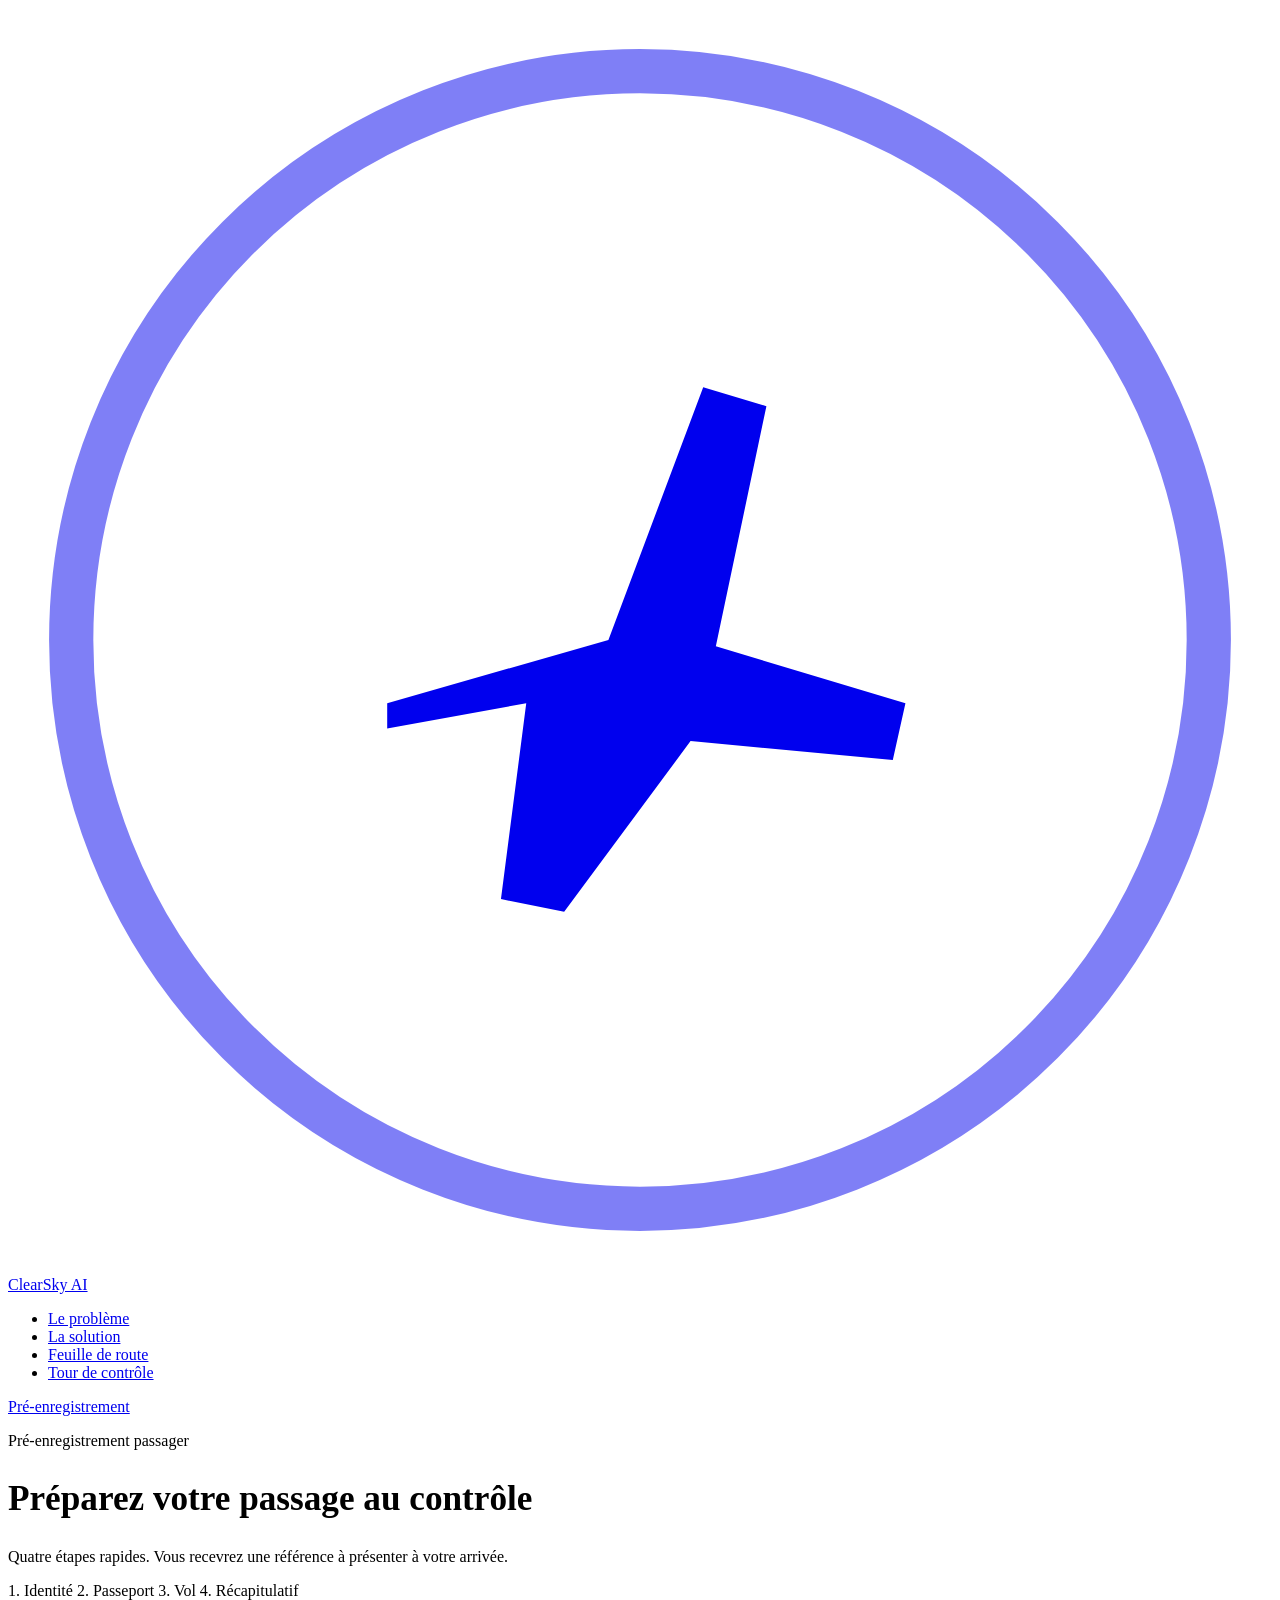
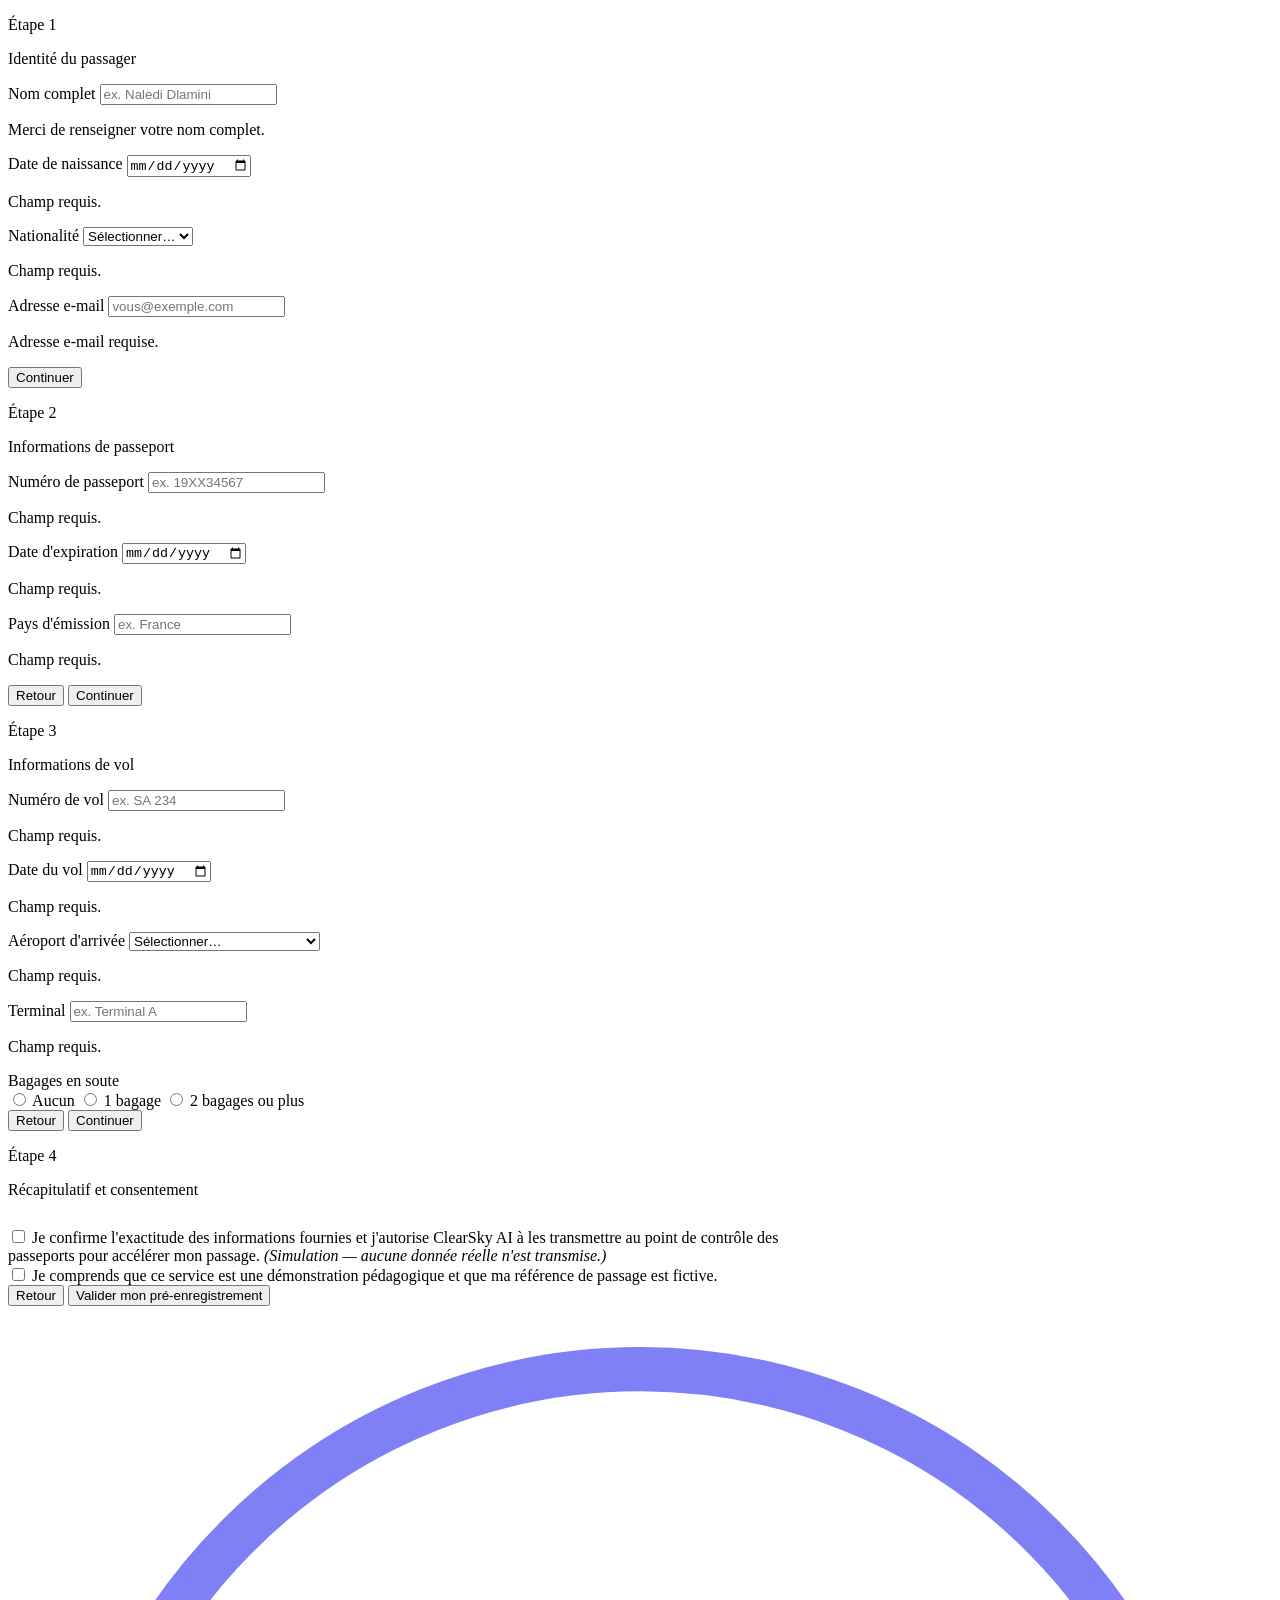
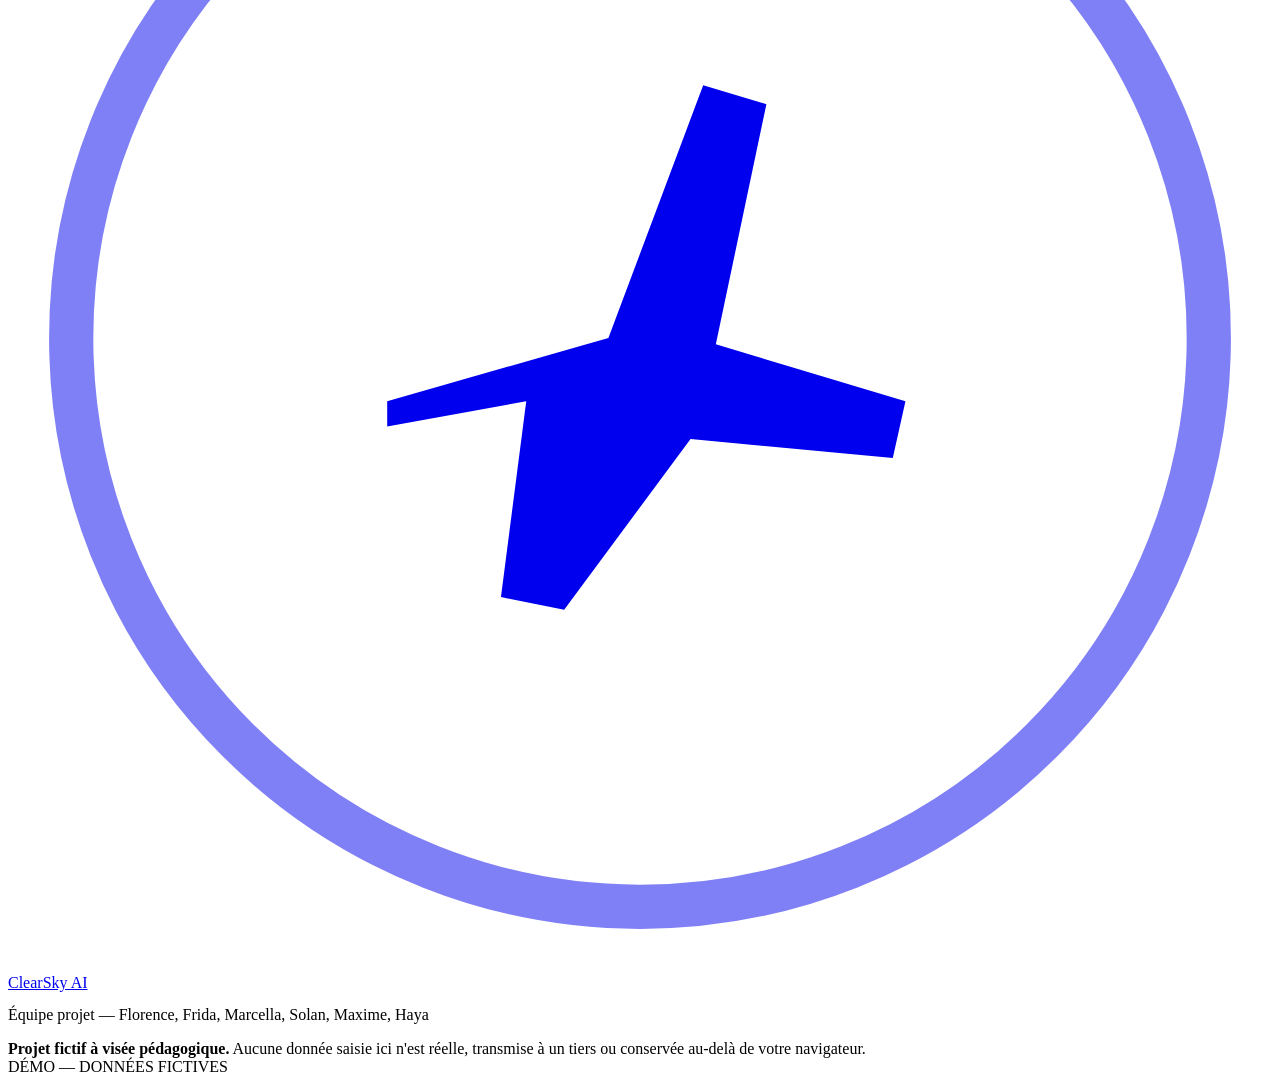
<file: index.html>
<!DOCTYPE html>
<html lang="fr">
<head>
<meta charset="UTF-8">
<meta name="viewport" content="width=device-width, initial-scale=1.0">
<title>Pré-enregistrement — ClearSky AI</title>
<link rel="stylesheet" href="style.css">
</head>
<body>

<nav class="site-nav">
  <div class="container">
    <a href="index.html" class="brand">
      <svg viewBox="0 0 40 40" fill="none"><circle cx="20" cy="20" r="18" stroke="currentColor" stroke-width="1.4" opacity=".5"/><path d="M12 22l7-2 3-8 2 .6-1.6 7.6 6 1.8-.4 1.8-6.4-.6-4 5.4-2-.4.8-6.2-4.4.8z" fill="currentColor"/></svg>
      <span class="brand-name">ClearSky AI</span>
    </a>
    <ul class="nav-links">
      <li><a href="index.html#probleme">Le problème</a></li>
      <li><a href="index.html#solution">La solution</a></li>
      <li><a href="index.html#feuille-de-route">Feuille de route</a></li>
      <li><a href="tableau-bord.html">Tour de contrôle</a></li>
    </ul>
    <a href="enregistrement.html" class="btn btn-primary active">Pré-enregistrement</a>
  </div>
</nav>

<section class="form-shell">
  <div class="container" style="max-width:820px;">
    <div class="form-head">
      <p class="eyebrow">Pré-enregistrement passager</p>
      <h1 style="font-size:2.2rem;">Préparez votre passage au contrôle</h1>
      <p>Quatre étapes rapides. Vous recevrez une référence à présenter à votre arrivée.</p>
    </div>

    <div class="stepper">
      <div class="seg"><i></i></div>
      <div class="seg"><i></i></div>
      <div class="seg"><i></i></div>
      <div class="seg"><i></i></div>
    </div>
    <div class="step-labels">
      <span>1. Identité</span>
      <span>2. Passeport</span>
      <span>3. Vol</span>
      <span>4. Récapitulatif</span>
    </div>

    <form id="clearsky-form" class="form-panel" novalidate>

      <!-- Étape 1 : Identité -->
      <div class="form-step">
        <p class="fieldset-title">Étape 1</p>
        <p class="fieldset-desc">Identité du passager</p>
        <div class="form-grid">
          <div class="field full">
            <label for="nom">Nom complet</label>
            <input type="text" id="nom" name="nom" placeholder="ex. Naledi Dlamini" required>
            <p class="error-text">Merci de renseigner votre nom complet.</p>
          </div>
          <div class="field">
            <label for="naissance">Date de naissance</label>
            <input type="date" id="naissance" name="naissance" required>
            <p class="error-text">Champ requis.</p>
          </div>
          <div class="field">
            <label for="nationalite">Nationalité</label>
            <select id="nationalite" name="nationalite" required>
              <option value="">Sélectionner…</option>
              <option>Sud-africaine</option>
              <option>Française</option>
              <option>Belge</option>
              <option>Britannique</option>
              <option>Américaine</option>
              <option>Nigériane</option>
              <option>Autre</option>
            </select>
            <p class="error-text">Champ requis.</p>
          </div>
          <div class="field full">
            <label for="email">Adresse e-mail</label>
            <input type="email" id="email" name="email" placeholder="vous@exemple.com" required>
            <p class="error-text">Adresse e-mail requise.</p>
          </div>
        </div>
        <div class="form-actions">
          <span></span>
          <button type="button" class="btn btn-primary" data-next>Continuer</button>
        </div>
      </div>

      <!-- Étape 2 : Passeport -->
      <div class="form-step">
        <p class="fieldset-title">Étape 2</p>
        <p class="fieldset-desc">Informations de passeport</p>
        <div class="form-grid">
          <div class="field">
            <label for="passeport">Numéro de passeport</label>
            <input type="text" id="passeport" name="passeport" placeholder="ex. 19XX34567" required>
            <p class="error-text">Champ requis.</p>
          </div>
          <div class="field">
            <label for="expiration">Date d'expiration</label>
            <input type="date" id="expiration" name="expiration" required>
            <p class="error-text">Champ requis.</p>
          </div>
          <div class="field full">
            <label for="pays_emission">Pays d'émission</label>
            <input type="text" id="pays_emission" name="pays_emission" placeholder="ex. France" required>
            <p class="error-text">Champ requis.</p>
          </div>
        </div>
        <div class="form-actions">
          <button type="button" class="btn btn-ghost" data-prev>Retour</button>
          <button type="button" class="btn btn-primary" data-next>Continuer</button>
        </div>
      </div>

      <!-- Étape 3 : Vol -->
      <div class="form-step">
        <p class="fieldset-title">Étape 3</p>
        <p class="fieldset-desc">Informations de vol</p>
        <div class="form-grid">
          <div class="field">
            <label for="vol">Numéro de vol</label>
            <input type="text" id="vol" name="vol" placeholder="ex. SA 234" required>
            <p class="error-text">Champ requis.</p>
          </div>
          <div class="field">
            <label for="date_vol">Date du vol</label>
            <input type="date" id="date_vol" name="date_vol" required>
            <p class="error-text">Champ requis.</p>
          </div>
          <div class="field">
            <label for="aeroport">Aéroport d'arrivée</label>
            <select id="aeroport" name="aeroport" required>
              <option value="">Sélectionner…</option>
              <option>OR Tambo — Johannesburg</option>
              <option>Cape Town International</option>
              <option>King Shaka — Durban</option>
            </select>
            <p class="error-text">Champ requis.</p>
          </div>
          <div class="field">
            <label for="terminal">Terminal</label>
            <input type="text" id="terminal" name="terminal" placeholder="ex. Terminal A" required>
            <p class="error-text">Champ requis.</p>
          </div>
          <div class="field full">
            <label>Bagages en soute</label>
            <div class="radio-group">
              <label class="radio-card"><input type="radio" name="bagages" value="Aucun" required> Aucun</label>
              <label class="radio-card"><input type="radio" name="bagages" value="1 bagage"> 1 bagage</label>
              <label class="radio-card"><input type="radio" name="bagages" value="2 bagages ou plus"> 2 bagages ou plus</label>
            </div>
          </div>
        </div>
        <div class="form-actions">
          <button type="button" class="btn btn-ghost" data-prev>Retour</button>
          <button type="button" class="btn btn-primary" data-next>Continuer</button>
        </div>
      </div>

      <!-- Étape 4 : Récapitulatif + consentement -->
      <div class="form-step">
        <p class="fieldset-title">Étape 4</p>
        <p class="fieldset-desc">Récapitulatif et consentement</p>

        <ul class="recap-list" id="recap-list"></ul>

        <div class="consent-box" style="margin-top:28px;">
          <input type="checkbox" id="consent1" name="consent1" required>
          <label for="consent1">Je confirme l'exactitude des informations fournies et j'autorise ClearSky AI à les transmettre au point de contrôle des passeports pour accélérer mon passage. <em>(Simulation — aucune donnée réelle n'est transmise.)</em></label>
        </div>
        <div class="consent-box">
          <input type="checkbox" id="consent2" name="consent2" required>
          <label for="consent2">Je comprends que ce service est une démonstration pédagogique et que ma référence de passage est fictive.</label>
        </div>

        <div class="form-actions">
          <button type="button" class="btn btn-ghost" data-prev>Retour</button>
          <button type="submit" class="btn btn-gold">Valider mon pré-enregistrement</button>
        </div>
      </div>

    </form>
  </div>
</section>

<footer class="site-footer">
  <div class="container">
    <div>
      <a href="index.html" class="brand">
        <svg viewBox="0 0 40 40" fill="none"><circle cx="20" cy="20" r="18" stroke="currentColor" stroke-width="1.4" opacity=".5"/><path d="M12 22l7-2 3-8 2 .6-1.6 7.6 6 1.8-.4 1.8-6.4-.6-4 5.4-2-.4.8-6.2-4.4.8z" fill="currentColor"/></svg>
        <span class="brand-name">ClearSky AI</span>
      </a>
      <p class="footer-team" style="margin-top:14px;">Équipe projet — Florence, Frida, Marcella, Solan, Maxime, Haya</p>
    </div>
  </div>
  <div class="container footer-note">
    <b>Projet fictif à visée pédagogique.</b> Aucune donnée saisie ici n'est réelle, transmise à un tiers ou conservée au-delà de votre navigateur.
  </div>
</footer>

<div class="badge-demo">DÉMO — DONNÉES FICTIVES</div>
<script src="script.js"></script>
</body>
</html>
</file>
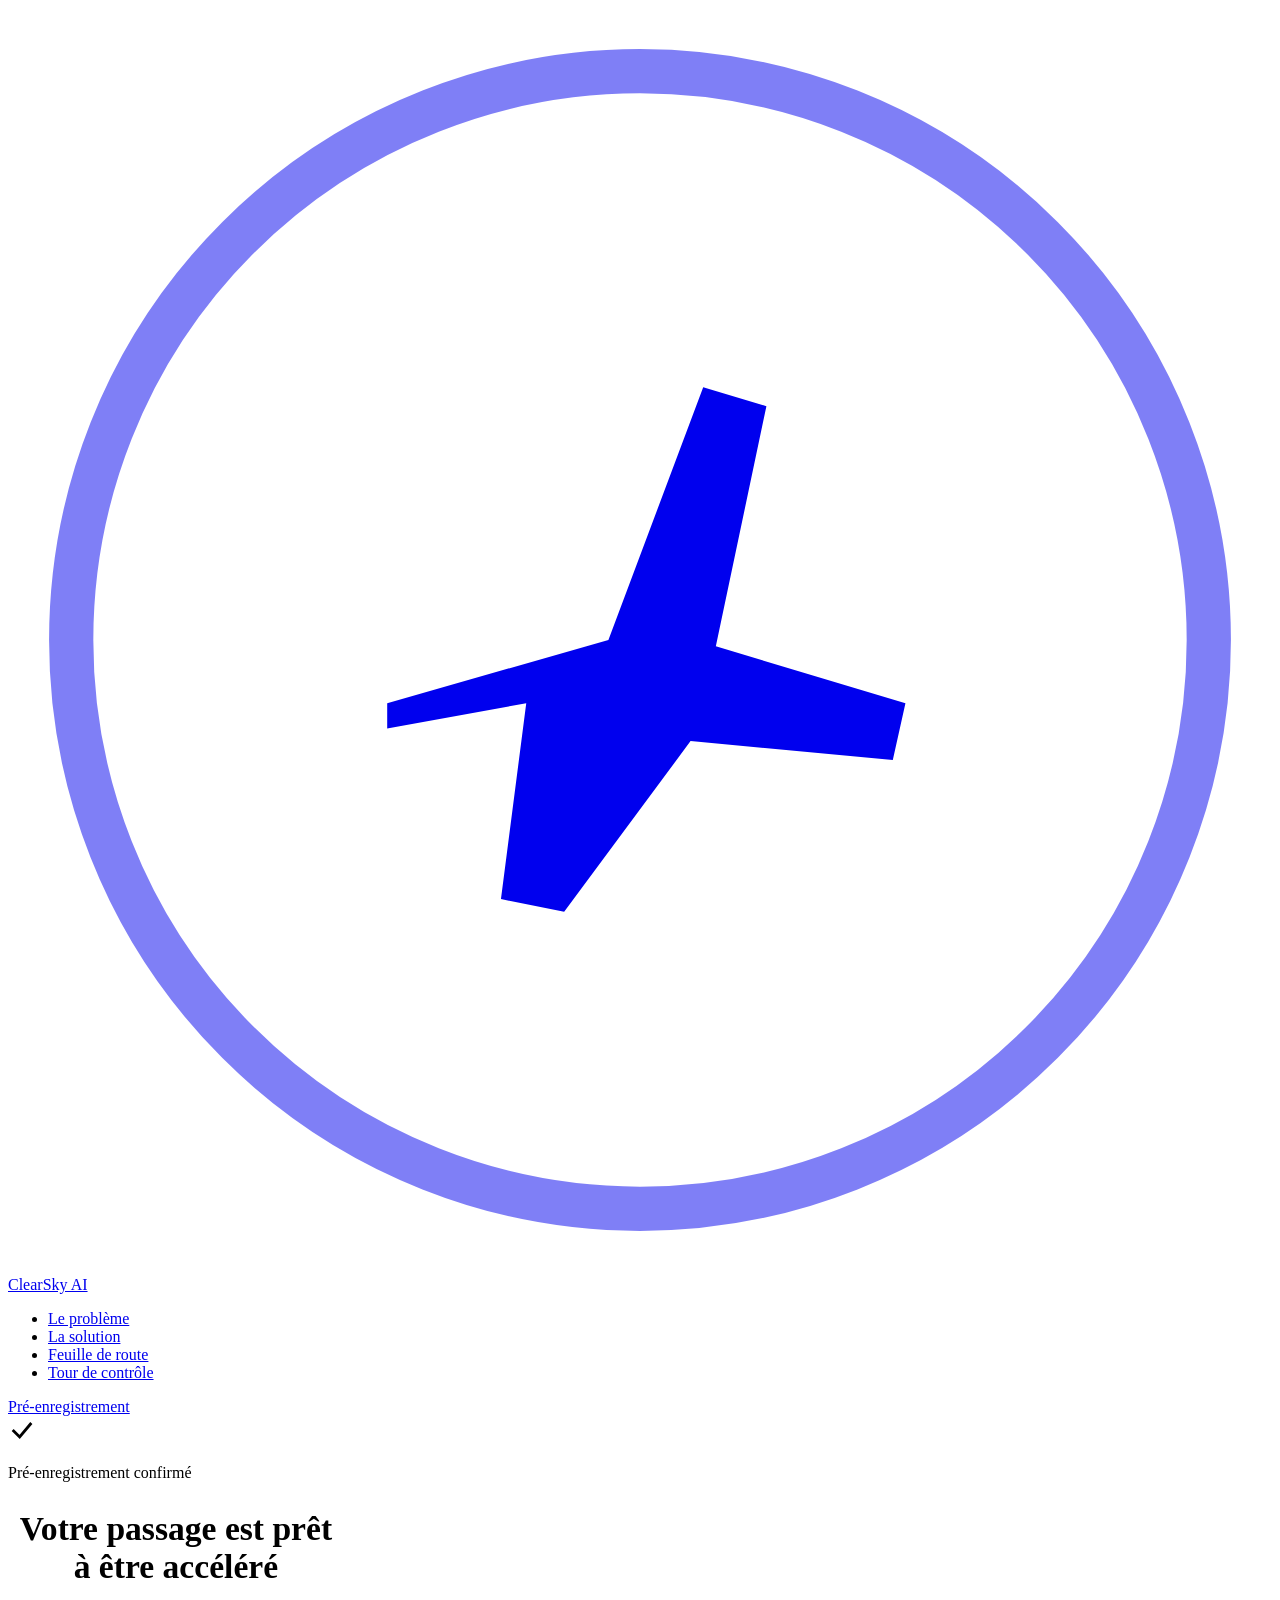
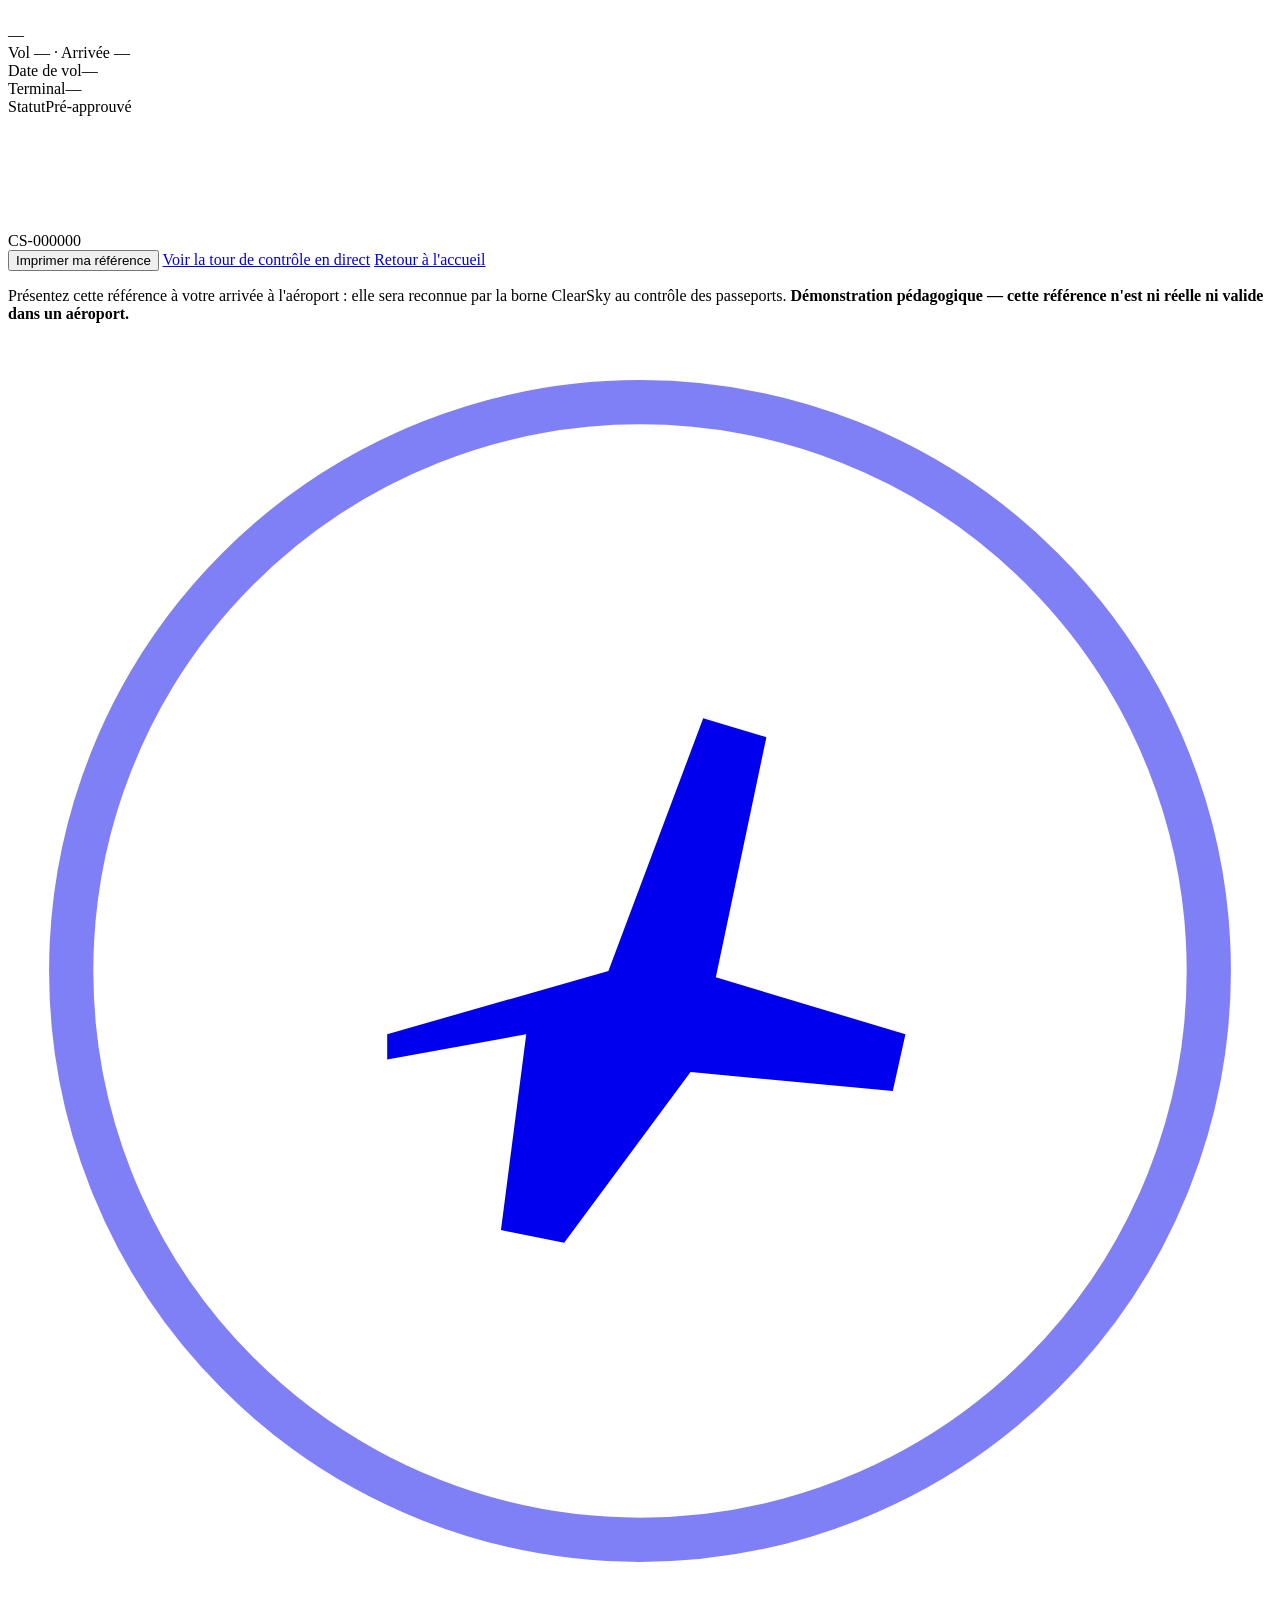
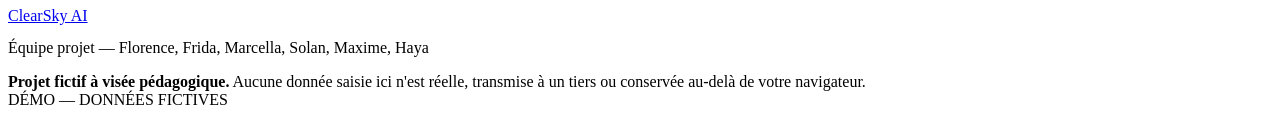
<file: confirmation.html>
<!DOCTYPE html>
<html lang="fr">
<head>
<meta charset="UTF-8">
<meta name="viewport" content="width=device-width, initial-scale=1.0">
<title>Confirmation — ClearSky AI</title>
<link rel="stylesheet" href="style.css">
</head>
<body>

<nav class="site-nav">
  <div class="container">
    <a href="index.html" class="brand">
      <svg viewBox="0 0 40 40" fill="none"><circle cx="20" cy="20" r="18" stroke="currentColor" stroke-width="1.4" opacity=".5"/><path d="M12 22l7-2 3-8 2 .6-1.6 7.6 6 1.8-.4 1.8-6.4-.6-4 5.4-2-.4.8-6.2-4.4.8z" fill="currentColor"/></svg>
      <span class="brand-name">ClearSky AI</span>
    </a>
    <ul class="nav-links">
      <li><a href="index.html#probleme">Le problème</a></li>
      <li><a href="index.html#solution">La solution</a></li>
      <li><a href="index.html#feuille-de-route">Feuille de route</a></li>
      <li><a href="tableau-bord.html">Tour de contrôle</a></li>
    </ul>
    <a href="enregistrement.html" class="btn btn-primary">Pré-enregistrement</a>
  </div>
</nav>

<section class="confirm-shell">
  <div class="confirm-check">
    <svg width="28" height="28" viewBox="0 0 24 24" fill="none" stroke="currentColor" stroke-width="2.4"><path d="M4 12l6 6L20 6"/></svg>
  </div>
  <p class="eyebrow" style="justify-content:center;">Pré-enregistrement confirmé</p>
  <h1 style="text-align:center; font-size:2.1rem; max-width:20ch;">Votre passage est prêt à être accéléré</h1>

  <div class="pass" id="pass-data" style="margin-top:40px;">
    <div class="pass-main">
      <div class="route" id="pass-nom">—</div>
      <div class="sub">Vol <span id="pass-vol">—</span> · Arrivée <span id="pass-aeroport">—</span></div>
      <div class="pass-grid">
        <div><span class="k">Date de vol</span><span class="v" id="pass-date">—</span></div>
        <div><span class="k">Terminal</span><span class="v" id="pass-terminal">—</span></div>
        <div><span class="k">Statut</span><span class="v">Pré-approuvé</span></div>
      </div>
    </div>
    <div class="pass-stub">
      <canvas class="qr" id="qr-canvas" width="112" height="112"></canvas>
      <div class="ref" id="pass-ref">CS-000000</div>
    </div>
  </div>

  <div class="confirm-actions">
    <button class="btn btn-primary" onclick="window.print()">Imprimer ma référence</button>
    <a href="tableau-bord.html" class="btn btn-gold">Voir la tour de contrôle en direct</a>
    <a href="index.html" class="btn btn-ghost">Retour à l'accueil</a>
  </div>

  <p class="confirm-note">Présentez cette référence à votre arrivée à l'aéroport : elle sera reconnue par la borne ClearSky au contrôle des passeports. <b>Démonstration pédagogique — cette référence n'est ni réelle ni valide dans un aéroport.</b></p>
</section>

<footer class="site-footer">
  <div class="container">
    <div>
      <a href="index.html" class="brand">
        <svg viewBox="0 0 40 40" fill="none"><circle cx="20" cy="20" r="18" stroke="currentColor" stroke-width="1.4" opacity=".5"/><path d="M12 22l7-2 3-8 2 .6-1.6 7.6 6 1.8-.4 1.8-6.4-.6-4 5.4-2-.4.8-6.2-4.4.8z" fill="currentColor"/></svg>
        <span class="brand-name">ClearSky AI</span>
      </a>
      <p class="footer-team" style="margin-top:14px;">Équipe projet — Florence, Frida, Marcella, Solan, Maxime, Haya</p>
    </div>
  </div>
  <div class="container footer-note">
    <b>Projet fictif à visée pédagogique.</b> Aucune donnée saisie ici n'est réelle, transmise à un tiers ou conservée au-delà de votre navigateur.
  </div>
</footer>

<div class="badge-demo">DÉMO — DONNÉES FICTIVES</div>
<script src="script.js"></script>
</body>
</html>
</file>
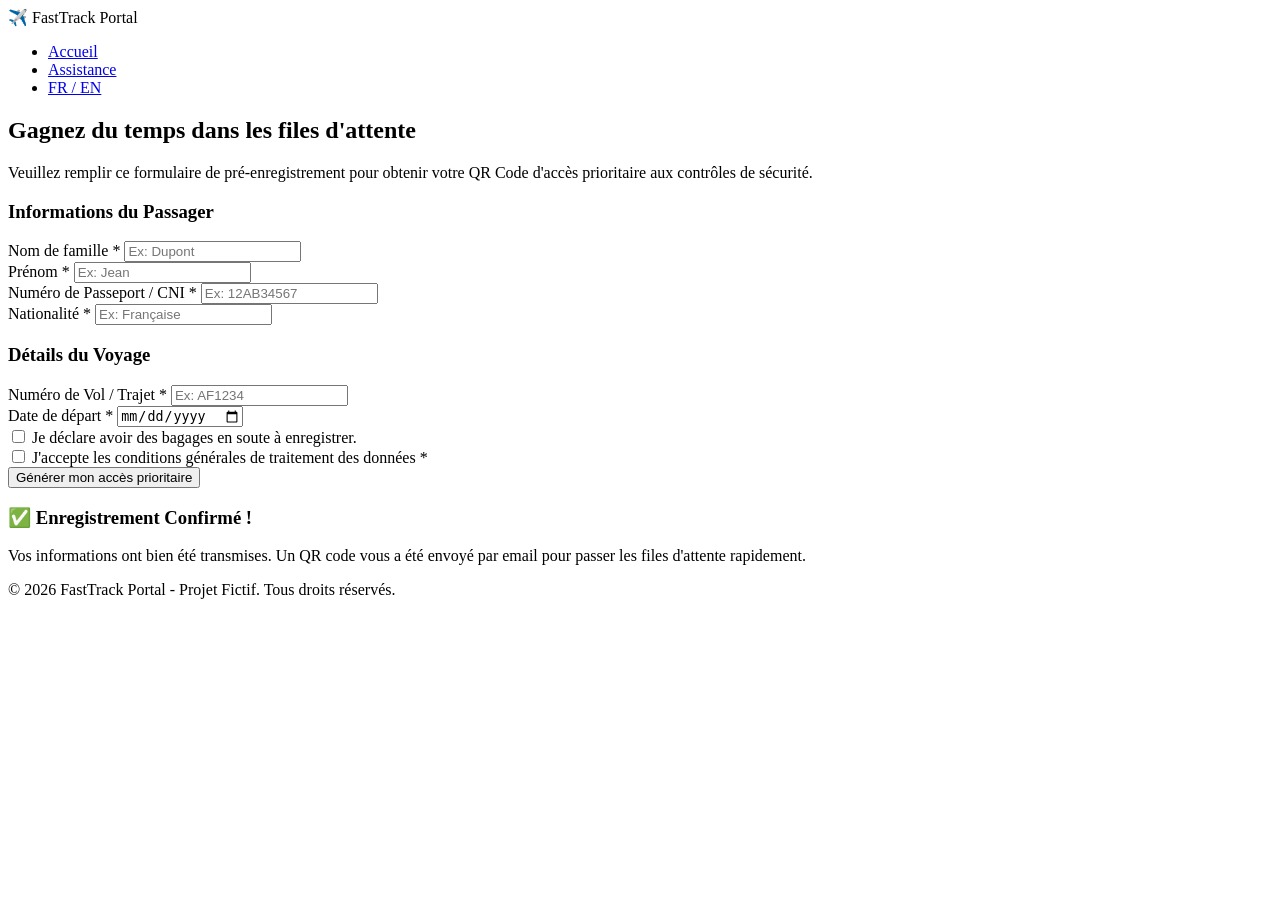
<file: gemini-code-1784207151434.html>
<!DOCTYPE html>
<html lang="fr">
<head>
    <meta charset="UTF-8">
    <meta name="viewport" content="width=device-width, initial-scale=1.0">
    <title>FastTrack - Enregistrement Passager</title>
    <link rel="stylesheet" href="style.css">
</head>
<body>
    <header>
        <div class="logo">✈️ FastTrack Portal</div>
        <nav>
            <ul>
                <li><a href="#">Accueil</a></li>
                <li><a href="#">Assistance</a></li>
                <li><a href="#">FR / EN</a></li>
            </ul>
        </nav>
    </header>

    <main>
        <section class="intro">
            <h1>Gagnez du temps dans les files d'attente</h1>
            <p>Veuillez remplir ce formulaire de pré-enregistrement pour obtenir votre QR Code d'accès prioritaire aux contrôles de sécurité.</p>
        </section>

        <section class="form-container">
            <form id="passengerForm">
                <h3>Informations du Passager</h3>
                <div class="input-group">
                    <div class="input-field">
                        <label for="nom">Nom de famille *</label>
                        <input type="text" id="nom" name="nom" required placeholder="Ex: Dupont">
                    </div>
                    <div class="input-field">
                        <label for="prenom">Prénom *</label>
                        <input type="text" id="prenom" name="prenom" required placeholder="Ex: Jean">
                    </div>
                </div>

                <div class="input-group">
                    <div class="input-field">
                        <label for="passeport">Numéro de Passeport / CNI *</label>
                        <input type="text" id="passeport" name="passeport" required placeholder="Ex: 12AB34567">
                    </div>
                    <div class="input-field">
                        <label for="nationalite">Nationalité *</label>
                        <input type="text" id="nationalite" name="nationalite" required placeholder="Ex: Française">
                    </div>
                </div>

                <h3>Détails du Voyage</h3>
                <div class="input-group">
                    <div class="input-field">
                        <label for="numVol">Numéro de Vol / Trajet *</label>
                        <input type="text" id="numVol" name="numVol" required placeholder="Ex: AF1234">
                    </div>
                    <div class="input-field">
                        <label for="dateDepart">Date de départ *</label>
                        <input type="date" id="dateDepart" name="dateDepart" required>
                    </div>
                </div>

                <div class="checkbox-group">
                    <input type="checkbox" id="bagage" name="bagage">
                    <label for="bagage">Je déclare avoir des bagages en soute à enregistrer.</label>
                </div>
                
                <div class="checkbox-group">
                    <input type="checkbox" id="cgv" name="cgv" required>
                    <label for="cgv">J'accepte les conditions générales de traitement des données *</label>
                </div>

                <button type="submit" class="submit-btn">Générer mon accès prioritaire</button>
            </form>
            
            <div id="successMessage" class="hidden">
                <h3>✅ Enregistrement Confirmé !</h3>
                <p>Vos informations ont bien été transmises. Un QR code vous a été envoyé par email pour passer les files d'attente rapidement.</p>
            </div>
        </section>
    </main>

    <footer>
        <p>&copy; 2026 FastTrack Portal - Projet Fictif. Tous droits réservés.</p>
    </footer>

    <script src="script.js"></script>
</body>
</html>
</file>
<file: style.css>
<!DOCTYPE html>
<html lang="fr">
<head>
    <meta charset="UTF-8">
    <meta name="viewport" content="width=device-width, initial-scale=1.0">
    <title>ClearSky AI - South Africa Border Pre-Clearance</title>
    <link rel="stylesheet" href="style.css">
</head>
<body>
    <header>
        <div class="logo">
            <span class="logo-icon">✨</span> ClearSky <span class="accent">AI</span>
        </div>
        <div class="partner-logos">
            <span>Dept. of Home Affairs</span> | <span>ACSA Partner</span>
        </div>
    </header>

    <main>
        <section class="hero">
            <h1>Smarter. Faster. Safer Travel.</h1>
            <p>Enregistrez vos données biométriques et vos informations de vol avant votre arrivée pour franchir les contrôles frontaliers en moins de 10 secondes grâce à nos couloirs intelligents.</p>
        </section>

        <section class="app-container">
            <!-- Formulaire multi-étapes -->
            <form id="clearskyForm">
                
                <!-- Étape 1 : Vol et Identité -->
                <div class="form-step" id="step-1">
                    <h2>1. Détails du Voyage & Identité</h2>
                    
                    <div class="input-grid">
                        <div class="input-field">
                            <label for="nom">Nom (comme sur le passeport) *</label>
                            <input type="text" id="nom" required placeholder="MANDELA">
                        </div>
                        <div class="input-field">
                            <label for="prenom">Prénom(s) *</label>
                            <input type="text" id="prenom" required placeholder="Nelson">
                        </div>
                    </div>

                    <div class="input-grid">
                        <div class="input-field">
                            <label for="passport">Numéro de Passeport *</label>
                            <input type="text" id="passport" required placeholder="A01234567">
                        </div>
                        <div class="input-field">
                            <label for="nationalite">Nationalité *</label>
                            <input type="text" id="nationalite" required placeholder="South African">
                        </div>
                    </div>

                    <div class="input-grid">
                        <div class="input-field">
                            <label for="airport">Aéroport d'arrivée en Afrique du Sud *</label>
                            <select id="airport" required>
                                <option value="" disabled selected>Choisir un hub...</option>
                                <option value="OR Tambo (Johannesburg) - JNB">OR Tambo (Johannesburg) - JNB</option>
                                <option value="Cape Town International - CPT">Cape Town International - CPT</option>
                                <option value="King Shaka (Durban) - DUR">King Shaka (Durban) - DUR</option>
                            </select>
                        </div>
                        <div class="input-field">
                            <label for="flight">Numéro de Vol *</label>
                            <input type="text" id="flight" required placeholder="SA204">
                        </div>
                    </div>

                    <button type="button" class="btn" onclick="nextStep(2)">Continuer vers la biométrie ➔</button>
                </div>

                <!-- Étape 2 : Scan Biométrique (Effet Wow pour l'oral) -->
                <div class="form-step hidden" id="step-2">
                    <h2>2. Vérification Biométrique IA</h2>
                    <p class="step-desc">Notre IA doit analyser votre visage pour le faire correspondre à votre passeport de manière sécurisée.</p>
                    
                    <div class="biometric-area">
                        <div class="webcam-wrapper">
                            <video id="webcam" autoplay playsinline class="hidden"></video>
                            <div id="webcam-placeholder" class="webcam-placeholder">
                                <span>📷 Caméra inactive</span>
                            </div>
                            <!-- Scanner visuel animé -->
                            <div class="scanner-line hidden" id="scanner-line"></div>
                        </div>
                        <button type="button" class="btn btn-secondary" id="enable-camera">Activer la caméra biométrique</button>
                    </div>

                    <div class="checkbox-group">
                        <input type="checkbox" id="consent" required>
                        <label for="consent">Je consens au traitement de mes données biométriques par le Ministère de l'Intérieur Sud-Africain conformément aux lois POPIA.</label>
                    </div>

                    <div class="btn-group">
                        <button type="button" class="btn btn-border" onclick="nextStep(1)">⬅ Retour</button>
                        <button type="submit" class="btn" id="submit-btn">Soumettre l'analyse IA</button>
                    </div>
                </div>
            </form>

            <!-- Écran de chargement / Analyse IA -->
            <div id="loadingScreen" class="hidden text-center">
                <div class="spinner"></div>
                <h3>Analyse ClearSky AI en cours...</h3>
                <p>Analyse des traits faciaux, vérification des listes de contrôle gouvernementales et chiffrement des données.</p>
            </div>

            <!-- Écran de Succès : Le FastPass final -->
            <div id="successScreen" class="hidden">
                <div class="pass-card">
                    <div class="pass-header">
                        <div>
                            <h3>CLEARSKY FASTPASS</h3>
                            <p class="pass-sub">Biometric Pre-Clearance Approved</p>
                        </div>
                        <span class="status-badge">VERIFIED</span>
                    </div>
                    <div class="pass-body">
                        <div class="pass-info">
                            <p><strong>Passager:</strong> <span id="pass-name">Nelson Mandela</span></p>
                            <p><strong>Passeport:</strong> <span id="pass-num">A01234567</span></p>
                            <p><strong>Hub d'arrivée:</strong> <span id="pass-airport">OR Tambo (JNB)</span></p>
                            <p><strong>Vol:</strong> <span id="pass-flight">SA204</span></p>
                            <p><strong>Statut Sécurité:</strong> <span class="text-green">✔ Risque Faible (Accès Prioritaire)</span></p>
                        </div>
                        <div class="pass-qrcode">
                            <!-- Génération d'un faux QR Code esthétique -->
                            <div class="mock-qr">
                                <div class="qr-square"></div>
                            </div>
                        </div>
                    </div>
                    <div class="pass-footer">
                        <p>Présentez ce QR Code aux portiques ClearSky SmartGate à votre arrivée.</p>
                    </div>
                </div>
                <button class="btn btn-secondary" onclick="resetForm()">Enregistrer un autre passager</button>
            </div>

        </section>
    </main>

    <footer>
        <p>Projet ClearSky AI par : Florence, Frida, Marcella, Solan, Maxime, Haya. © 2026</p>
    </footer>

    <script src="script.js"></script>
</body>
</html>
</file>
